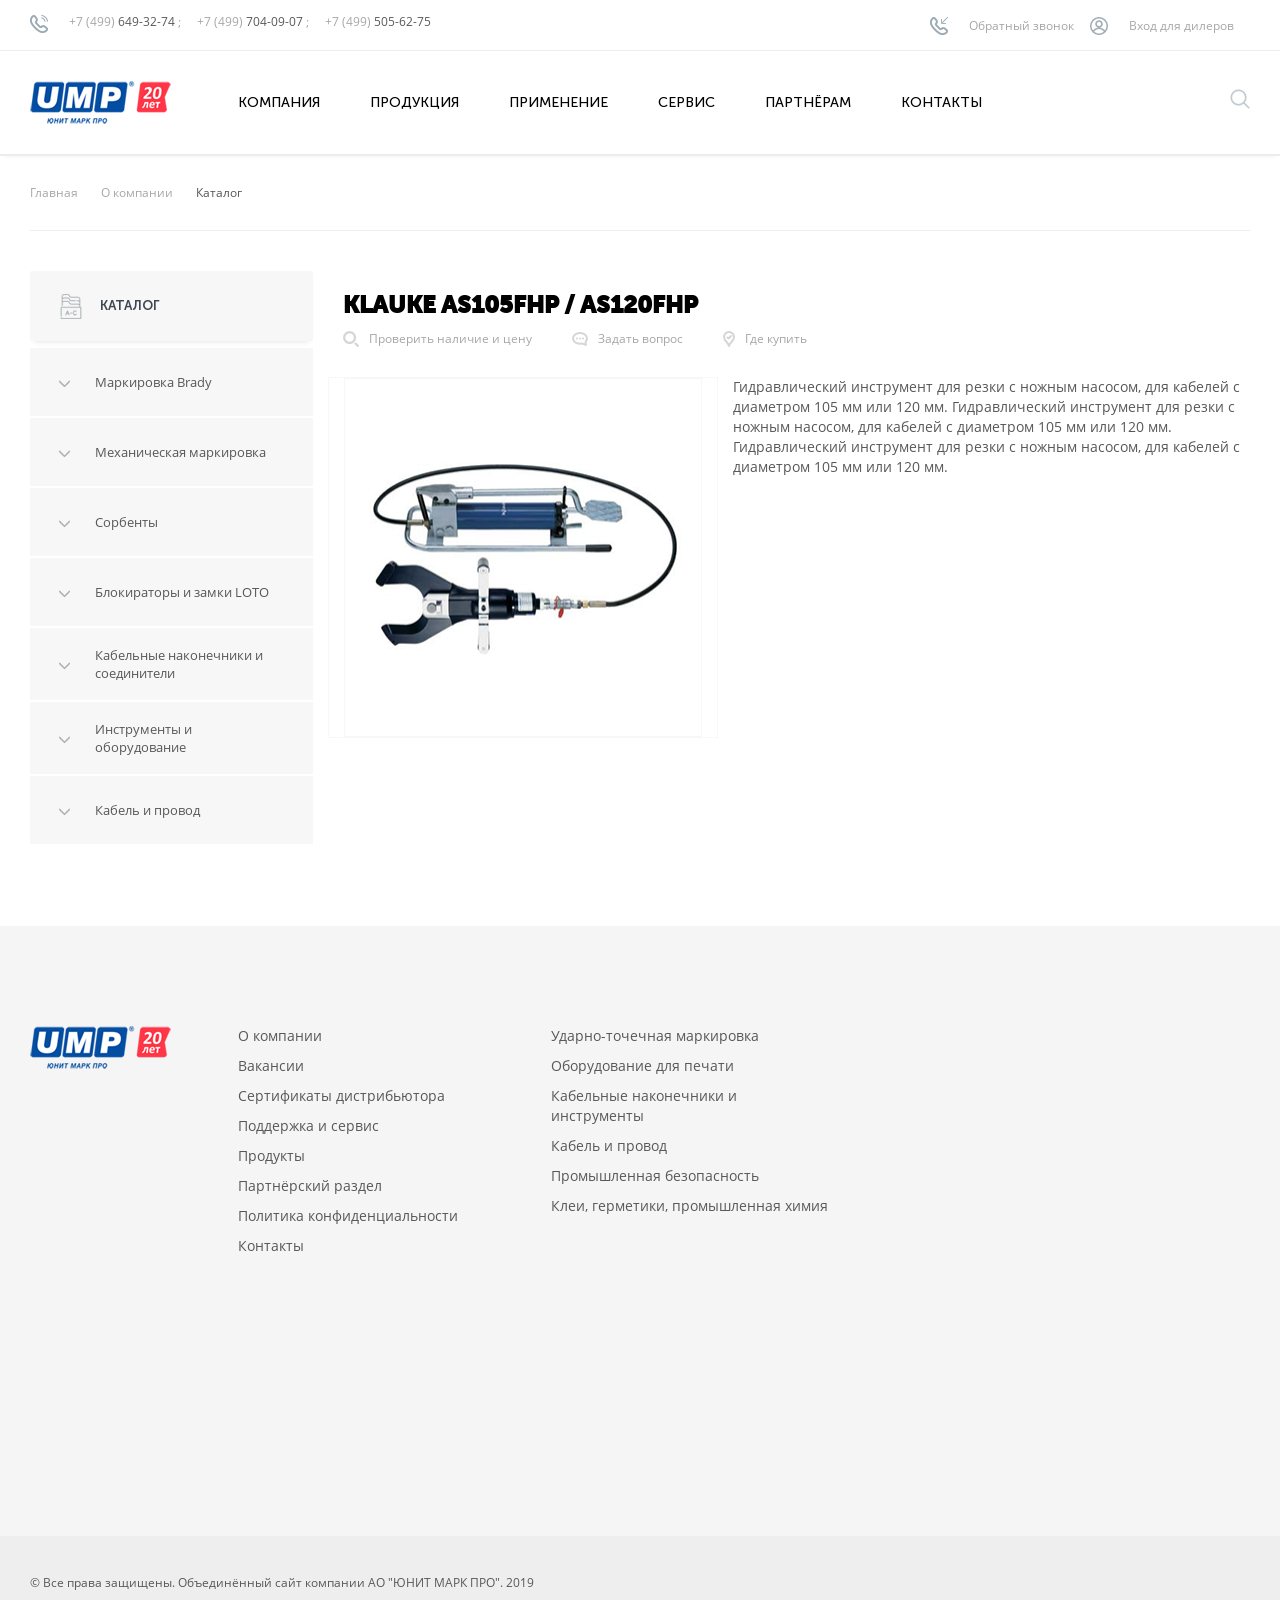
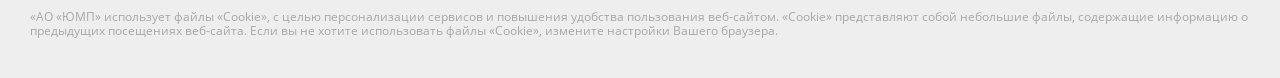
<file: app/index.html>
<!DOCTYPE html>
<html lang="ru">
<head>
	<meta charset="UTF-8">
	<meta name="viewport" content="width=device-width, initial-scale=1">
	<title>АО "ЮМП"</title>
	<link rel="stylesheet" href="css/owl.carousel.min.css">
	<link rel="stylesheet" href="css/owl.theme.default.min.css">
	<link rel="stylesheet" href="css/main.css">
	<script src="https://code.jquery.com/jquery-3.2.1.min.js"></script>
</head>
<body>
	<div class="pagewrapper">

		<header class="header">
			<div class="header__top">
				<div class="container">
					<div class="row">
						<div class="header__phones col-lg-6">
							<img src="img/phone.png" alt="Телефон" class="header__phone-icon">
							<div class="header__phone text text_xsmall text_grey">
								<span class="text_lightgrey">+7 (499) </span>
								649-32-74
								<span class="text_lightgrey">;</span>
							</div>
							<div class="header__phone text text_xsmall text_grey">
								<span class="text_lightgrey">+7 (499) </span>
								704-09-07
								<span class="text_lightgrey">;</span>
							</div>
							<div class="header__phone text text_xsmall text_grey">
								<span class="text_lightgrey">+7 (499) </span>
								505-62-75 
							</div>
						</div><!-- /.header__phones -->
						<div class="header__links col-lg-6">
							<a class="header__link">
								<img src="img/callback.png" alt="Обратный звонок" class="header__callback-icon">
								<span class="text text_xsmall text_lightgrey">Обратный звонок</span>
							</a>
							<a class="header__link">
								<img src="img/login.png" alt="Вход для дилеров" class="header__login-icon">
								<span class="text text_xsmall text_lightgrey">Вход для дилеров</span>
							</a>
						</div><!-- /.header__links -->
					</div><!-- /.row -->
				</div><!-- /.container -->
			</div><!-- /.header__top -->
			<div class="header__main">
				<div class="container">
					<div class="row">
						<div class="header_logo col-lg-2">
							<img src="img/logo.png" alt="АО «ЮМП»">
						</div>
						<nav class="topmenu col-lg-8">
							<ul class="topmenu__list">
								<li class="topmenu__item">
									<a href="" class="topmenu__link">Компания</a>
								</li>
								<li class="topmenu__item">
									<a href="#" class="topmenu__link products">Продукция</a>
								</li>
								<li class="topmenu__item">
									<a href="" class="topmenu__link">Применение</a>
								</li>
								<li class="topmenu__item">
									<a href="" class="topmenu__link">Сервис</a>
								</li>
								<li class="topmenu__item">
									<a href="" class="topmenu__link">Партнёрам</a>
								</li>
								<li class="topmenu__item">
									<a href="" class="topmenu__link">Контакты</a>
								</li>
							</ul>
						</nav>
						<div class="col-lg-2">
							<input href="#" class="header__searchbutton" type="text">
						</div>
					</div><!-- /.row -->
				</div><!-- /.container -->
			</div><!-- /.header__main -->
			<div class="search">
				<div class="container">
					<input class="search__input" type="text" placeholder="Введите фразу для поиска...">
				</div>
			</div>
			<div class="dropdown-topmenu">
				<div class="dropdown-topmenu__top">
					<div class="container">
						<ul class="dropdown-topmenu__list">
							<li class="dropdown-topmenu__item">
								<a href="#" class="text text_xsmall dropdown-topmenu__link" counter="first">Маркировка<br>BRADY</a>
							</li>
							<li class="dropdown-topmenu__item">
								<a href="#" class="text text_xsmall dropdown-topmenu__link" counter="second">Механическая<br>маркировка</a>
							</li>
							<li class="dropdown-topmenu__item">
								<a href="#" class="text text_xsmall dropdown-topmenu__link" counter="third">Сорбенты<br>пром. назначения</a>
							</li>
							<li class="dropdown-topmenu__item">
								<a href="#" class="text text_xsmall dropdown-topmenu__link" counter="fourth">Блокираторы<br>и замки ЛОТО</a>
							</li>
							<li class="dropdown-topmenu__item">
								<a href="#" class="text text_xsmall dropdown-topmenu__link">Каб. наконечники<br>и соединители</a>
							</li>
							<li class="dropdown-topmenu__item">
								<a href="#" class="text text_xsmall dropdown-topmenu__link">Инструменты<br>и оборудование</a>
							</li>
							<li class="dropdown-topmenu__item">
								<a href="#" class="text text_xsmall dropdown-topmenu__link">Кабель<br>и провод</a>
							</li>
							<li class="dropdown-topmenu__item">
								<a href="#" class="text text_xsmall dropdown-topmenu__link">Промышленная<br>химия</a>
							</li>
							<li class="dropdown-topmenu__item">
								<a href="#" class="text text_xsmall dropdown-topmenu__link">Визуализация</a>
							</li>
						</ul>
					</div>
				</div>
				<div class="dropdown-topmenu__center">
					<div class="container">
						<ul class="dropdown-topmenu__list dropdown-topmenu__list_centered" counter="first">
							<li class="dropdown-topmenu__item">
								<a href="#" class="text text_xsmall dropdown-topmenu__link">
									<img src="img/products/topmenu/01/01.svg" alt="" width="110">
									<img src="img/products/topmenu/01/01-1.svg" alt="" width="110">
									Портативные<br>принтеры
								</a>
							</li>
							<li class="dropdown-topmenu__item">
								<a href="#" class="text text_xsmall dropdown-topmenu__link">
									<img src="img/products/topmenu/01/02.svg" alt="" width="110">
									<img src="img/products/topmenu/01/02-2.svg" alt="" width="110">
									Принтеры<br>этикеток</a>
							</li>
							<li class="dropdown-topmenu__item">
								<a href="#" class="text text_xsmall dropdown-topmenu__link">
									<img src="img/products/topmenu/01/03.svg" alt="" width="110">
									<img src="img/products/topmenu/01/03-2.svg" alt="" width="110">
									Принтеры<br>для визуализации</a>
							</li>
							<li class="dropdown-topmenu__item">
								<a href="#" class="text text_xsmall dropdown-topmenu__link">
									<img src="img/products/topmenu/01/04.svg" alt="" width="110">
									<img src="img/products/topmenu/01/04-2.svg" alt="" width="110">
									Риббоны
								</a>
							</li>
							<li class="dropdown-topmenu__item">
								<a href="#" class="text text_xsmall dropdown-topmenu__link">				
									<img src="img/products/topmenu/01/05.svg" alt="" width="110">
									<img src="img/products/topmenu/01/05-2.svg" alt="" width="110">
									Софт
								</a>
							</li>
						</ul>

						<ul class="dropdown-topmenu__list dropdown-topmenu__list_centered" counter="second">
							<li class="dropdown-topmenu__item">
								<a href="#" class="text text_xsmall dropdown-topmenu__link">
									<img src="img/products/topmenu/02/01-1.svg" alt="" width="110">
									<img src="img/products/topmenu/02/01-2.svg" alt="" width="110">
									Лазерная.<br>Стационарное
								</a>
							</li>
							<li class="dropdown-topmenu__item">
								<a href="#" class="text text_xsmall dropdown-topmenu__link">
									<img src="img/products/topmenu/02/02-1.svg" alt="" width="110">
									<img src="img/products/topmenu/02/02-2.svg" alt="" width="110">
									Прочерчиванием.<br>Интегрируемое</a>
							</li>
							<li class="dropdown-topmenu__item">
								<a href="#" class="text text_xsmall dropdown-topmenu__link">
									<img src="img/products/topmenu/02/03-1.svg" alt="" width="110">
									<img src="img/products/topmenu/02/03-2.svg" alt="" width="110">
									Ударно-точечная.<br>Интегрируемое</a>
							</li>
							<li class="dropdown-topmenu__item">
								<a href="#" class="text text_xsmall dropdown-topmenu__link">
									<img src="img/products/topmenu/02/04-1.svg" alt="" width="110">
									<img src="img/products/topmenu/02/04-2.svg" alt="" width="110">
									Ударно-точечная.<br>Портативное 
								</a>
							</li>
							<li class="dropdown-topmenu__item">
								<a href="#" class="text text_xsmall dropdown-topmenu__link">				
									<img src="img/products/topmenu/02/05-1.svg" alt="" width="110">
									<img src="img/products/topmenu/02/05-2.svg" alt="" width="110">
									Ударно-точечная.<br>Стационарное
								</a>
							</li>
						</ul>

						<ul class="dropdown-topmenu__list dropdown-topmenu__list_centered" counter="third">
							<li class="dropdown-topmenu__item">
								<a href="#" class="text text_xsmall dropdown-topmenu__link">
									<img src="img/products/topmenu/03/Сорбенты. Re-Form - экосорбенты_01.svg" alt="" width="110">
									<img src="img/products/topmenu/03/Сорбенты. Re-Form - экосорбенты_02.svg" alt="" width="110">
									Лазерная.<br>Стационарное
								</a>
							</li>
							<li class="dropdown-topmenu__item">
								<a href="#" class="text text_xsmall dropdown-topmenu__link">
									<img src="img/products/topmenu/03/Сорбенты. Для водных поверхностей_01.svg" alt="" width="110">
									<img src="img/products/topmenu/03/Сорбенты. Для водных поверхностей_02.svg" alt="" width="110">
									Прочерчиванием.<br>Интегрируемое</a>
							</li>
							<li class="dropdown-topmenu__item">
								<a href="#" class="text text_xsmall dropdown-topmenu__link">
									<img src="img/products/topmenu/03/Сорбенты. Для сбора химикатов_01.svg" alt="" width="110">
									<img src="img/products/topmenu/03/Сорбенты. Для сбора химикатов_02.svg" alt="" width="110">
									Ударно-точечная.<br>Интегрируемое</a>
							</li>
							<li class="dropdown-topmenu__item">
								<a href="#" class="text text_xsmall dropdown-topmenu__link">
									<img src="img/products/topmenu/03/Сорбенты. Масловпитывающие_01.svg" alt="" width="110">
									<img src="img/products/topmenu/03/Сорбенты. Масловпитывающие_02.svg" alt="" width="110">
									Ударно-точечная.<br>Портативное 
								</a>
							</li>
							<li class="dropdown-topmenu__item">
								<a href="#" class="text text_xsmall dropdown-topmenu__link">				
									<img src="img/products/topmenu/03/Сорбенты. Маты и покрытия_01.svg" alt="" width="110">
									<img src="img/products/topmenu/03/Сорбенты. Маты и покрытия_02.svg" alt="" width="110">
									Ударно-точечная.<br>Стационарное
								</a>
							</li>
							<li class="dropdown-topmenu__item">
								<a href="#" class="text text_xsmall dropdown-topmenu__link">
									<img src="img/products/topmenu/03/Сорбенты. Средства локализации_01.svg" alt="" width="110">
									<img src="img/products/topmenu/03/Сорбенты. Средства локализации_02.svg" alt="" width="110">
									Ударно-точечная.<br>Портативное 
								</a>
							</li>
							<li class="dropdown-topmenu__item">
								<a href="#" class="text text_xsmall dropdown-topmenu__link">				
									<img src="img/products/topmenu/03/Сорбенты. Универсальные сорбенты_01.svg" alt="" width="110">
									<img src="img/products/topmenu/03/Сорбенты. Универсальные сорбенты_02.svg" alt="" width="110">
									Ударно-точечная.<br>Стационарное
								</a>
							</li>
						</ul>

						<ul class="dropdown-topmenu__list dropdown-topmenu__list_centered" counter="fourth">
							<li class="dropdown-topmenu__item">
								<a href="#" class="text text_xsmall dropdown-topmenu__link">
									<img src="img/products/topmenu/04/Блокираторы и замки ЛОТО. Бирки предупреждающие_01.svg" alt="" width="110">
									<img src="img/products/topmenu/04/Блокираторы и замки ЛОТО. Бирки предупреждающие_02.svg" alt="" width="110">
									Лазерная.<br>Стационарное
								</a>
							</li>
							<li class="dropdown-topmenu__item">
								<a href="#" class="text text_xsmall dropdown-topmenu__link">
									<img src="img/products/topmenu/04/Блокираторы и замки ЛОТО. Блокираторы_01.svg" alt="" width="110">
									<img src="img/products/topmenu/04/Блокираторы и замки ЛОТО. Блокираторы_02.svg" alt="" width="110">
									Прочерчиванием.<br>Интегрируемое</a>
							</li>
							<li class="dropdown-topmenu__item">
								<a href="#" class="text text_xsmall dropdown-topmenu__link">
									<img src="img/products/topmenu/04/Блокираторы и замки ЛОТО. Блокировочные замки_01.svg" alt="" width="110">
									<img src="img/products/topmenu/04/Блокираторы и замки ЛОТО. Блокировочные замки_02.svg" alt="" width="110">
									Ударно-точечная.<br>Интегрируемое</a>
							</li>
							<li class="dropdown-topmenu__item">
								<a href="#" class="text text_xsmall dropdown-topmenu__link">
									<img src="img/products/topmenu/04/Блокираторы и замки ЛОТО. Групповая блокировка_01.svg" alt="" width="110">
									<img src="img/products/topmenu/04/Блокираторы и замки ЛОТО. Групповая блокировка_02.svg" alt="" width="110">
									Ударно-точечная.<br>Портативное 
								</a>
							</li>
							<li class="dropdown-topmenu__item">
								<a href="#" class="text text_xsmall dropdown-topmenu__link">				
									<img src="img/products/topmenu/04/Блокираторы и замки ЛОТО. Доп оборудование_01.svg" alt="" width="110">
									<img src="img/products/topmenu/04/Блокираторы и замки ЛОТО. Доп оборудование_02.svg" alt="" width="110">
									Ударно-точечная.<br>Стационарное
								</a>
							</li>
							<li class="dropdown-topmenu__item">
								<a href="#" class="text text_xsmall dropdown-topmenu__link">
									<img src="img/products/topmenu/04/Блокираторы и замки ЛОТО. Наборы блокираторов_01.svg" alt="" width="110">
									<img src="img/products/topmenu/04/Блокираторы и замки ЛОТО. Наборы блокираторов_02.svg" alt="" width="110">
									Лазерная.<br>Стационарное
								</a>
							</li>
							<li class="dropdown-topmenu__item">
								<a href="#" class="text text_xsmall dropdown-topmenu__link">
									<img src="img/products/topmenu/04/Блокираторы и замки ЛОТО. ПО_01.svg" alt="" width="110">
									<img src="img/products/topmenu/04/Блокираторы и замки ЛОТО. ПО_02.svg" alt="" width="110">
									Прочерчиванием.<br>Интегрируемое</a>
							</li>
							<li class="dropdown-topmenu__item">
								<a href="#" class="text text_xsmall dropdown-topmenu__link">
									<img src="img/products/topmenu/04/Блокираторы и замки ЛОТО. Размещение и хранение_01.svg" alt="" width="110">
									<img src="img/products/topmenu/04/Блокираторы и замки ЛОТО. Размещение и хранение_02.svg" alt="" width="110">
									Ударно-точечная.<br>Интегрируемое</a>
							</li>
						</ul>
					</div>
				</div>
				<div class="dropdown-topmenu__bottom">
					<div class="container">
						<div class="text text_lightgrey">
							Электрогидравлические аккумуляторные инструменты для опрессовки и резки являются наиболее удобным решением для соответствующих применений. Чтобы приложить необходимое усилие, достаточно лишь коснуться кнопки. Инструменты предназначены для работы одной рукой. Отличительной особенностью всех инструментов является двухскоростной режим работы гидравлической системы с высокой скоростью движения поршня к проводу/кабелю и автоматическим замедлением его движения при выполнении операции. 
						</div>
					</div>
				</div>
			</div>
			
		</header>

		<main class="main">
			<div class="container">
				<div class="text text_xsmall" style="padding: 30px 0; border-bottom:1px solid #ebeff1; margin-bottom: 40px;">
					<span style="margin-right: 20px;" class="text_lightgrey">Главная</span>     <span style="margin-right: 20px;" class="text_lightgrey">О компании</span>     <span style="margin-right: 20px;">Каталог</span>
				</div>

				<div class="row">
					<div class="col-lg-3">
						<div class="leftmenu">
							<div class="leftmenu__first">
								Каталог
							</div>
							<ul class="leftmenu__list">
								<li class="leftmenu__item">
									<a href="#" class="leftmenu__link text text_small text_grey">Маркировка Brady</a>
								</li>
								<li class="leftmenu__item">
									<a href="#" class="leftmenu__link text text_small text_grey">Механическая маркировка</a>
								</li>
								<li class="leftmenu__item">
									<a href="#" class="leftmenu__link text text_small text_grey">Сорбенты</a>
								</li>
								<li class="leftmenu__item">
									<a href="#" class="leftmenu__link text text_small text_grey">Блокираторы и замки LOTO</a>
								</li>
								<li class="leftmenu__item">
									<a href="#" class="leftmenu__link text text_small text_grey">Кабельные наконечники и соединители</a>
								</li>
								<li class="leftmenu__item">
									<a href="#" class="leftmenu__link text text_small text_grey">Инструменты и оборудование</a>
									<ul class="leftmenu__sublist">
										<li class="leftmenu__subitem">
											<a href="#" class="leftmenu__sublink text text_xsmall text_grey">Механические инструменты</a>
										</li>
										<li class="leftmenu__subitem">
											<a href="#" class="leftmenu__sublink text text_xsmall text_grey">Ручные гидравлические инструменты</a>
										</li>
										<li class="leftmenu__subitem">
											<a href="#" class="leftmenu__sublink text text_xsmall text_grey">Ручные электрогидравлические аккумуляторные инструменты</a>
										</li>
										<li class="leftmenu__subitem">
											<a href="#" class="leftmenu__sublink text text_xsmall text_grey">Гидравлическое оборудование</a>
											<ul class="leftmenu__sublist">
												<li class="leftmenu__subitem">
													<a href="#" class="leftmenu__sublink text text_xsmall text_grey">Гидравлические пресс-головы</a>
												</li>
												<li class="leftmenu__subitem">
													<a href="#" class="leftmenu__sublink text text_xsmall text_grey">Гидравлические отсекающие головы</a>
												</li>
												<li class="leftmenu__subitem">
													<a href="#" class="leftmenu__sublink text text_xsmall text_grey">Гидравлические устройства для опрессовки, резки, гибки и выдавливания отверстий в металле</a>
												</li>
												<li class="leftmenu__subitem">
													<a href="#" class="leftmenu__sublink text text_xsmall text_grey">Гидравлические приводы для инструментов Klauke</a>
												</li>
											</ul>
										</li>
									</ul>
								</li>
								<li class="leftmenu__item">
									<a href="#" class="leftmenu__link text text_small text_grey">Кабель и провод</a>
								</li>
							</ul>
						</div>
					</div>
					<div class="col-lg-9 product">
						<h1 class="title title_large">Klauke AS105FHP / AS120FHP</h1>
						<div class="product__helplinks">
							<a href="#" class="text text_xsmall text_lightgrey product__helplink">
								<img src="img/product-search-icon.png" alt="">
								Проверить наличие и цену
							</a>
							<a href="#" class="text text_xsmall text_lightgrey product__helplink">
								<img src="img/product-question-icon.png" alt="">
								Задать вопрос
							</a>
							<a href="#" class="text text_xsmall text_lightgrey product__helplink">
								<img src="img/product-wherebuy-icon.png" alt="">
								Где купить
							</a>
						</div>

						<div class="row">
							<div class="col-lg-5 product__image">
								<img src="img/product-1.png" alt="">
							</div>
							<div class="col-lg-7 product__description">
								<div class="text">
										Гидравлический инструмент для резки с ножным насосом, для кабелей с диаметром 105 мм или 120 мм. Гидравлический инструмент для резки с ножным насосом, для кабелей с диаметром 105 мм или 120 мм. Гидравлический инструмент для резки с ножным насосом, для кабелей с диаметром 105 мм или 120 мм.
								</div>
							</div>
						</div>
					</div>
				</div>
			</div>
		</main>

		<footer class="footer">
			<div class="footer__top">
				<div class="container">
					<div class="row">
						<div class="col-lg-2">
							<img src="img/logo.png" alt="АО «ЮМП»">
						</div>
						<div class="col-lg-3">
							<ul class="footer__list">
								<li class="footer__item">
									<a href="#" class="text">О компании</a>
								</li>
								<li class="footer__item">
									<a href="#" class="text">Вакансии</a>
								</li>
								<li class="footer__item">
									<a href="#" class="text">Сертификаты дистрибьютора</a>
								</li>
								<li class="footer__item">
									<a href="#" class="text">Поддержка и сервис</a>
								</li>
								<li class="footer__item">
									<a href="#" class="text">Продукты</a>
								</li>
								<li class="footer__item">
									<a href="#" class="text">Партнёрский раздел</a>
								</li>
								<li class="footer__item">
									<a href="#" class="text">Политика конфиденциальности</a>
								</li>
								<li class="footer__item">
									<a href="#" class="text">Контакты</a>
								</li>								
							</ul>
						</div>
						<div class="col-lg-3">
							<ul class="footer__list">
								<li class="footer__item">
									<a href="#" class="text">Ударно-точечная маркировка</a>
								</li>
								<li class="footer__item">
									<a href="#" class="text">Оборудование для печати</a>
								</li>
								<li class="footer__item">
									<a href="#" class="text">Кабельные наконечники и инструменты</a>
								</li>
								<li class="footer__item">
									<a href="#" class="text">Кабель и провод</a>
								</li>
								<li class="footer__item">
									<a href="#" class="text">Промышленная безопасность</a>
								</li>
								<li class="footer__item">
									<a href="#" class="text">Клеи, герметики, промышленная химия</a>
								</li>
							</ul>
						</div>
					</div>
				</div>
			</div>
			<div class="footer__bottom">
				<div class="container">
					<div class="text text_xsmall footer__copyright">
						© Все права защищены. Объединённый сайт компании АО "ЮНИТ МАРК ПРО". 2019
					</div>
					<div class="text text_xsmall text_lightgrey">
						«АО «ЮМП» использует файлы «Сookie», с целью персонализации сервисов и повышения удобства пользования веб-сайтом. «Cookie» представляют собой небольшие файлы, содержащие информацию о предыдущих посещениях веб-сайта. Если вы не хотите использовать файлы «Сookie», измените настройки Вашего браузера.
					</div>
				</div>
			</div>
		</footer>

	</div><!-- /.pagewrapper -->
	
	<script src="js/owl.carousel.min.js"></script>
	<script src="js/custom.js"></script>
</body>
</html>
</file>
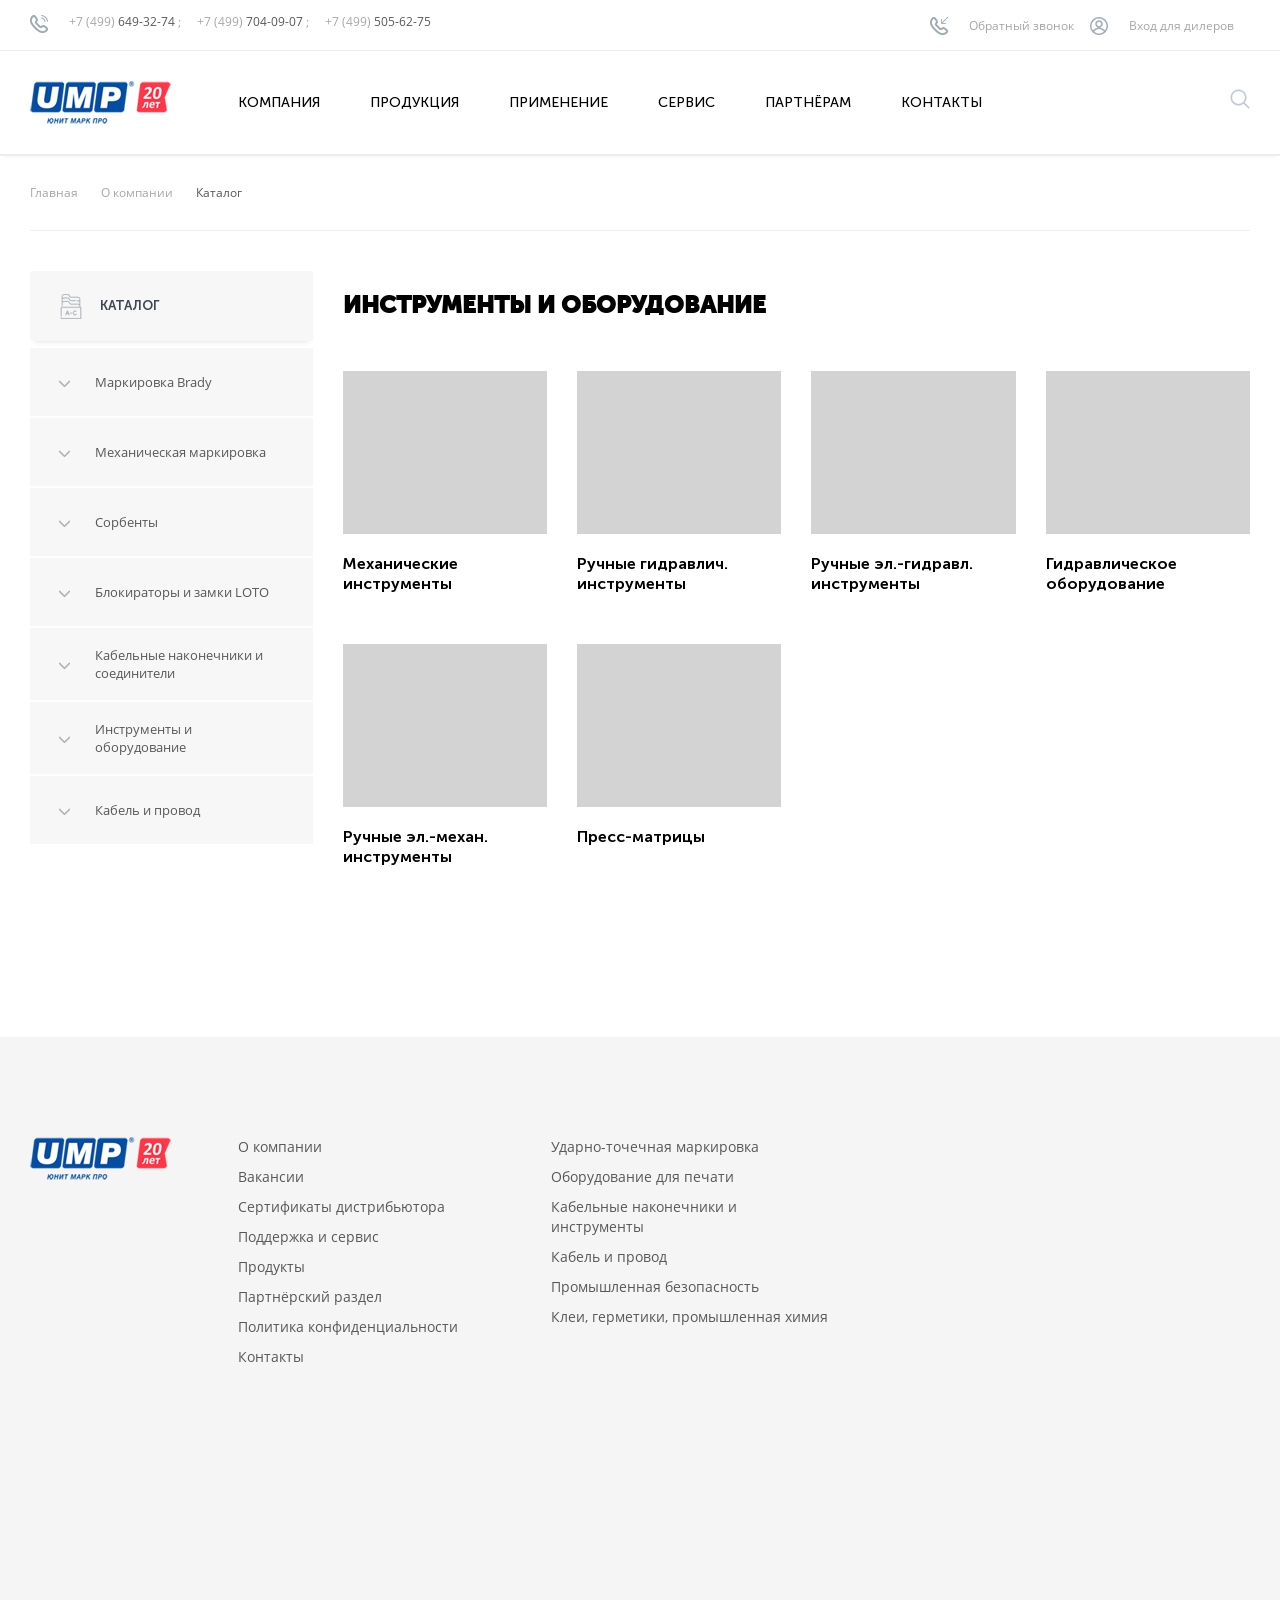
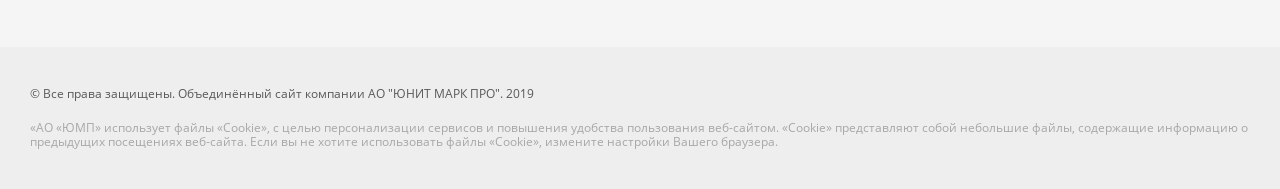
<file: app/catalog.html>
<!DOCTYPE html>
<html lang="ru">
<head>
	<meta charset="UTF-8">
	<meta name="viewport" content="width=device-width, initial-scale=1">
	<title>АО "ЮМП"</title>
	<link rel="stylesheet" href="css/owl.carousel.min.css">
	<link rel="stylesheet" href="css/owl.theme.default.min.css">
	<link rel="stylesheet" href="css/main.css">
	<script src="https://code.jquery.com/jquery-3.2.1.min.js"></script>
</head>
<body>
	<div class="pagewrapper">

		<header class="header">
			<div class="header__top">
				<div class="container">
					<div class="row">
						<div class="header__phones col-lg-6">
							<img src="img/phone.png" alt="Телефон" class="header__phone-icon">
							<div class="header__phone text text_xsmall text_grey">
								<span class="text_lightgrey">+7 (499) </span>
								649-32-74
								<span class="text_lightgrey">;</span>
							</div>
							<div class="header__phone text text_xsmall text_grey">
								<span class="text_lightgrey">+7 (499) </span>
								704-09-07
								<span class="text_lightgrey">;</span>
							</div>
							<div class="header__phone text text_xsmall text_grey">
								<span class="text_lightgrey">+7 (499) </span>
								505-62-75 
							</div>
						</div><!-- /.header__phones -->
						<div class="header__links col-lg-6">
							<a class="header__link">
								<img src="img/callback.png" alt="Обратный звонок" class="header__callback-icon">
								<span class="text text_xsmall text_lightgrey">Обратный звонок</span>
							</a>
							<a class="header__link">
								<img src="img/login.png" alt="Вход для дилеров" class="header__login-icon">
								<span class="text text_xsmall text_lightgrey">Вход для дилеров</span>
							</a>
						</div><!-- /.header__links -->
					</div><!-- /.row -->
				</div><!-- /.container -->
			</div><!-- /.header__top -->
			<div class="header__main">
				<div class="container">
					<div class="row">
						<div class="header_logo col-lg-2">
							<img src="img/logo.png" alt="АО «ЮМП»">
						</div>
						<nav class="topmenu col-lg-8">
							<ul class="topmenu__list">
								<li class="topmenu__item">
									<a href="" class="topmenu__link">Компания</a>
								</li>
								<li class="topmenu__item">
									<a href="#" class="topmenu__link products">Продукция</a>
								</li>
								<li class="topmenu__item">
									<a href="" class="topmenu__link">Применение</a>
								</li>
								<li class="topmenu__item">
									<a href="" class="topmenu__link">Сервис</a>
								</li>
								<li class="topmenu__item">
									<a href="" class="topmenu__link">Партнёрам</a>
								</li>
								<li class="topmenu__item">
									<a href="" class="topmenu__link">Контакты</a>
								</li>
							</ul>
						</nav>
						<div class="col-lg-2">
							<input href="#" class="header__searchbutton" type="text">
						</div>
					</div><!-- /.row -->
				</div><!-- /.container -->
			</div><!-- /.header__main -->
			<div class="search">
				<div class="container">
					<input class="search__input" type="text" placeholder="Введите фразу для поиска...">
				</div>
			</div>
			<div class="dropdown-topmenu">
				<div class="dropdown-topmenu__top">
					<div class="container">
						<ul class="dropdown-topmenu__list">
							<li class="dropdown-topmenu__item">
								<a href="#" class="text text_xsmall dropdown-topmenu__link" counter="first">Маркировка<br>BRADY</a>
							</li>
							<li class="dropdown-topmenu__item">
								<a href="#" class="text text_xsmall dropdown-topmenu__link" counter="second">Механическая<br>маркировка</a>
							</li>
							<li class="dropdown-topmenu__item">
								<a href="#" class="text text_xsmall dropdown-topmenu__link" counter="third">Сорбенты<br>пром. назначения</a>
							</li>
							<li class="dropdown-topmenu__item">
								<a href="#" class="text text_xsmall dropdown-topmenu__link" counter="fourth">Блокираторы<br>и замки ЛОТО</a>
							</li>
							<li class="dropdown-topmenu__item">
								<a href="#" class="text text_xsmall dropdown-topmenu__link">Каб. наконечники<br>и соединители</a>
							</li>
							<li class="dropdown-topmenu__item">
								<a href="#" class="text text_xsmall dropdown-topmenu__link">Инструменты<br>и оборудование</a>
							</li>
							<li class="dropdown-topmenu__item">
								<a href="#" class="text text_xsmall dropdown-topmenu__link">Кабель<br>и провод</a>
							</li>
							<li class="dropdown-topmenu__item">
								<a href="#" class="text text_xsmall dropdown-topmenu__link">Промышленная<br>химия</a>
							</li>
							<li class="dropdown-topmenu__item">
								<a href="#" class="text text_xsmall dropdown-topmenu__link">Визуализация</a>
							</li>
						</ul>
					</div>
				</div>
				<div class="dropdown-topmenu__center">
					<div class="container">
						<ul class="dropdown-topmenu__list dropdown-topmenu__list_centered" counter="first">
							<li class="dropdown-topmenu__item">
								<a href="#" class="text text_xsmall dropdown-topmenu__link">
									<img src="img/products/topmenu/01/01.svg" alt="" width="110">
									<img src="img/products/topmenu/01/01-1.svg" alt="" width="110">
									Портативные<br>принтеры
								</a>
							</li>
							<li class="dropdown-topmenu__item">
								<a href="#" class="text text_xsmall dropdown-topmenu__link">
									<img src="img/products/topmenu/01/02.svg" alt="" width="110">
									<img src="img/products/topmenu/01/02-2.svg" alt="" width="110">
									Принтеры<br>этикеток</a>
							</li>
							<li class="dropdown-topmenu__item">
								<a href="#" class="text text_xsmall dropdown-topmenu__link">
									<img src="img/products/topmenu/01/03.svg" alt="" width="110">
									<img src="img/products/topmenu/01/03-2.svg" alt="" width="110">
									Принтеры<br>для визуализации</a>
							</li>
							<li class="dropdown-topmenu__item">
								<a href="#" class="text text_xsmall dropdown-topmenu__link">
									<img src="img/products/topmenu/01/04.svg" alt="" width="110">
									<img src="img/products/topmenu/01/04-2.svg" alt="" width="110">
									Риббоны
								</a>
							</li>
							<li class="dropdown-topmenu__item">
								<a href="#" class="text text_xsmall dropdown-topmenu__link">				
									<img src="img/products/topmenu/01/05.svg" alt="" width="110">
									<img src="img/products/topmenu/01/05-2.svg" alt="" width="110">
									Софт
								</a>
							</li>
						</ul>

						<ul class="dropdown-topmenu__list dropdown-topmenu__list_centered" counter="second">
							<li class="dropdown-topmenu__item">
								<a href="#" class="text text_xsmall dropdown-topmenu__link">
									<img src="img/products/topmenu/02/01-1.svg" alt="" width="110">
									<img src="img/products/topmenu/02/01-2.svg" alt="" width="110">
									Лазерная.<br>Стационарное
								</a>
							</li>
							<li class="dropdown-topmenu__item">
								<a href="#" class="text text_xsmall dropdown-topmenu__link">
									<img src="img/products/topmenu/02/02-1.svg" alt="" width="110">
									<img src="img/products/topmenu/02/02-2.svg" alt="" width="110">
									Прочерчиванием.<br>Интегрируемое</a>
							</li>
							<li class="dropdown-topmenu__item">
								<a href="#" class="text text_xsmall dropdown-topmenu__link">
									<img src="img/products/topmenu/02/03-1.svg" alt="" width="110">
									<img src="img/products/topmenu/02/03-2.svg" alt="" width="110">
									Ударно-точечная.<br>Интегрируемое</a>
							</li>
							<li class="dropdown-topmenu__item">
								<a href="#" class="text text_xsmall dropdown-topmenu__link">
									<img src="img/products/topmenu/02/04-1.svg" alt="" width="110">
									<img src="img/products/topmenu/02/04-2.svg" alt="" width="110">
									Ударно-точечная.<br>Портативное 
								</a>
							</li>
							<li class="dropdown-topmenu__item">
								<a href="#" class="text text_xsmall dropdown-topmenu__link">				
									<img src="img/products/topmenu/02/05-1.svg" alt="" width="110">
									<img src="img/products/topmenu/02/05-2.svg" alt="" width="110">
									Ударно-точечная.<br>Стационарное
								</a>
							</li>
						</ul>

						<ul class="dropdown-topmenu__list dropdown-topmenu__list_centered" counter="third">
							<li class="dropdown-topmenu__item">
								<a href="#" class="text text_xsmall dropdown-topmenu__link">
									<img src="img/products/topmenu/03/Сорбенты. Re-Form - экосорбенты_01.svg" alt="" width="110">
									<img src="img/products/topmenu/03/Сорбенты. Re-Form - экосорбенты_02.svg" alt="" width="110">
									Лазерная.<br>Стационарное
								</a>
							</li>
							<li class="dropdown-topmenu__item">
								<a href="#" class="text text_xsmall dropdown-topmenu__link">
									<img src="img/products/topmenu/03/Сорбенты. Для водных поверхностей_01.svg" alt="" width="110">
									<img src="img/products/topmenu/03/Сорбенты. Для водных поверхностей_02.svg" alt="" width="110">
									Прочерчиванием.<br>Интегрируемое</a>
							</li>
							<li class="dropdown-topmenu__item">
								<a href="#" class="text text_xsmall dropdown-topmenu__link">
									<img src="img/products/topmenu/03/Сорбенты. Для сбора химикатов_01.svg" alt="" width="110">
									<img src="img/products/topmenu/03/Сорбенты. Для сбора химикатов_02.svg" alt="" width="110">
									Ударно-точечная.<br>Интегрируемое</a>
							</li>
							<li class="dropdown-topmenu__item">
								<a href="#" class="text text_xsmall dropdown-topmenu__link">
									<img src="img/products/topmenu/03/Сорбенты. Масловпитывающие_01.svg" alt="" width="110">
									<img src="img/products/topmenu/03/Сорбенты. Масловпитывающие_02.svg" alt="" width="110">
									Ударно-точечная.<br>Портативное 
								</a>
							</li>
							<li class="dropdown-topmenu__item">
								<a href="#" class="text text_xsmall dropdown-topmenu__link">				
									<img src="img/products/topmenu/03/Сорбенты. Маты и покрытия_01.svg" alt="" width="110">
									<img src="img/products/topmenu/03/Сорбенты. Маты и покрытия_02.svg" alt="" width="110">
									Ударно-точечная.<br>Стационарное
								</a>
							</li>
							<li class="dropdown-topmenu__item">
								<a href="#" class="text text_xsmall dropdown-topmenu__link">
									<img src="img/products/topmenu/03/Сорбенты. Средства локализации_01.svg" alt="" width="110">
									<img src="img/products/topmenu/03/Сорбенты. Средства локализации_02.svg" alt="" width="110">
									Ударно-точечная.<br>Портативное 
								</a>
							</li>
							<li class="dropdown-topmenu__item">
								<a href="#" class="text text_xsmall dropdown-topmenu__link">				
									<img src="img/products/topmenu/03/Сорбенты. Универсальные сорбенты_01.svg" alt="" width="110">
									<img src="img/products/topmenu/03/Сорбенты. Универсальные сорбенты_02.svg" alt="" width="110">
									Ударно-точечная.<br>Стационарное
								</a>
							</li>
						</ul>

						<ul class="dropdown-topmenu__list dropdown-topmenu__list_centered" counter="fourth">
							<li class="dropdown-topmenu__item">
								<a href="#" class="text text_xsmall dropdown-topmenu__link">
									<img src="img/products/topmenu/04/Блокираторы и замки ЛОТО. Бирки предупреждающие_01.svg" alt="" width="110">
									<img src="img/products/topmenu/04/Блокираторы и замки ЛОТО. Бирки предупреждающие_02.svg" alt="" width="110">
									Лазерная.<br>Стационарное
								</a>
							</li>
							<li class="dropdown-topmenu__item">
								<a href="#" class="text text_xsmall dropdown-topmenu__link">
									<img src="img/products/topmenu/04/Блокираторы и замки ЛОТО. Блокираторы_01.svg" alt="" width="110">
									<img src="img/products/topmenu/04/Блокираторы и замки ЛОТО. Блокираторы_02.svg" alt="" width="110">
									Прочерчиванием.<br>Интегрируемое</a>
							</li>
							<li class="dropdown-topmenu__item">
								<a href="#" class="text text_xsmall dropdown-topmenu__link">
									<img src="img/products/topmenu/04/Блокираторы и замки ЛОТО. Блокировочные замки_01.svg" alt="" width="110">
									<img src="img/products/topmenu/04/Блокираторы и замки ЛОТО. Блокировочные замки_02.svg" alt="" width="110">
									Ударно-точечная.<br>Интегрируемое</a>
							</li>
							<li class="dropdown-topmenu__item">
								<a href="#" class="text text_xsmall dropdown-topmenu__link">
									<img src="img/products/topmenu/04/Блокираторы и замки ЛОТО. Групповая блокировка_01.svg" alt="" width="110">
									<img src="img/products/topmenu/04/Блокираторы и замки ЛОТО. Групповая блокировка_02.svg" alt="" width="110">
									Ударно-точечная.<br>Портативное 
								</a>
							</li>
							<li class="dropdown-topmenu__item">
								<a href="#" class="text text_xsmall dropdown-topmenu__link">				
									<img src="img/products/topmenu/04/Блокираторы и замки ЛОТО. Доп оборудование_01.svg" alt="" width="110">
									<img src="img/products/topmenu/04/Блокираторы и замки ЛОТО. Доп оборудование_02.svg" alt="" width="110">
									Ударно-точечная.<br>Стационарное
								</a>
							</li>
							<li class="dropdown-topmenu__item">
								<a href="#" class="text text_xsmall dropdown-topmenu__link">
									<img src="img/products/topmenu/04/Блокираторы и замки ЛОТО. Наборы блокираторов_01.svg" alt="" width="110">
									<img src="img/products/topmenu/04/Блокираторы и замки ЛОТО. Наборы блокираторов_02.svg" alt="" width="110">
									Лазерная.<br>Стационарное
								</a>
							</li>
							<li class="dropdown-topmenu__item">
								<a href="#" class="text text_xsmall dropdown-topmenu__link">
									<img src="img/products/topmenu/04/Блокираторы и замки ЛОТО. ПО_01.svg" alt="" width="110">
									<img src="img/products/topmenu/04/Блокираторы и замки ЛОТО. ПО_02.svg" alt="" width="110">
									Прочерчиванием.<br>Интегрируемое</a>
							</li>
							<li class="dropdown-topmenu__item">
								<a href="#" class="text text_xsmall dropdown-topmenu__link">
									<img src="img/products/topmenu/04/Блокираторы и замки ЛОТО. Размещение и хранение_01.svg" alt="" width="110">
									<img src="img/products/topmenu/04/Блокираторы и замки ЛОТО. Размещение и хранение_02.svg" alt="" width="110">
									Ударно-точечная.<br>Интегрируемое</a>
							</li>
						</ul>
					</div>
				</div>
				<div class="dropdown-topmenu__bottom">
					<div class="container">
						<div class="text text_lightgrey">
							Электрогидравлические аккумуляторные инструменты для опрессовки и резки являются наиболее удобным решением для соответствующих применений. Чтобы приложить необходимое усилие, достаточно лишь коснуться кнопки. Инструменты предназначены для работы одной рукой. Отличительной особенностью всех инструментов является двухскоростной режим работы гидравлической системы с высокой скоростью движения поршня к проводу/кабелю и автоматическим замедлением его движения при выполнении операции. 
						</div>
					</div>
				</div>
			</div>
			
		</header>

		<main class="main">
			<div class="container">
				<div class="text text_xsmall" style="padding: 30px 0; border-bottom:1px solid #ebeff1; margin-bottom: 40px;">
					<span style="margin-right: 20px;" class="text_lightgrey">Главная</span>     <span style="margin-right: 20px;" class="text_lightgrey">О компании</span>     <span style="margin-right: 20px;">Каталог</span>
				</div>

				<div class="row">
					<div class="col-lg-3">
						<div class="leftmenu">
							<div class="leftmenu__first">
								Каталог
							</div>
							<ul class="leftmenu__list">
								<li class="leftmenu__item">
									<a href="#" class="leftmenu__link text text_small text_grey">Маркировка Brady</a>
								</li>
								<li class="leftmenu__item">
									<a href="#" class="leftmenu__link text text_small text_grey">Механическая маркировка</a>
								</li>
								<li class="leftmenu__item">
									<a href="#" class="leftmenu__link text text_small text_grey">Сорбенты</a>
								</li>
								<li class="leftmenu__item">
									<a href="#" class="leftmenu__link text text_small text_grey">Блокираторы и замки LOTO</a>
								</li>
								<li class="leftmenu__item">
									<a href="#" class="leftmenu__link text text_small text_grey">Кабельные наконечники и соединители</a>
								</li>
								<li class="leftmenu__item">
									<a href="#" class="leftmenu__link text text_small text_grey">Инструменты и оборудование</a>
									<ul class="leftmenu__sublist">
										<li class="leftmenu__subitem">
											<a href="#" class="leftmenu__sublink text text_xsmall text_grey">Механические инструменты</a>
										</li>
										<li class="leftmenu__subitem">
											<a href="#" class="leftmenu__sublink text text_xsmall text_grey">Ручные гидравлические инструменты</a>
										</li>
										<li class="leftmenu__subitem">
											<a href="#" class="leftmenu__sublink text text_xsmall text_grey">Ручные электрогидравлические аккумуляторные инструменты</a>
										</li>
										<li class="leftmenu__subitem">
											<a href="#" class="leftmenu__sublink text text_xsmall text_grey">Гидравлическое оборудование</a>
											<ul class="leftmenu__sublist">
												<li class="leftmenu__subitem">
													<a href="#" class="leftmenu__sublink text text_xsmall text_grey">Гидравлические пресс-головы</a>
												</li>
												<li class="leftmenu__subitem">
													<a href="#" class="leftmenu__sublink text text_xsmall text_grey">Гидравлические отсекающие головы</a>
												</li>
												<li class="leftmenu__subitem">
													<a href="#" class="leftmenu__sublink text text_xsmall text_grey">Гидравлические устройства для опрессовки, резки, гибки и выдавливания отверстий в металле</a>
												</li>
												<li class="leftmenu__subitem">
													<a href="#" class="leftmenu__sublink text text_xsmall text_grey">Гидравлические приводы для инструментов Klauke</a>
												</li>
											</ul>
										</li>
									</ul>
								</li>
								<li class="leftmenu__item">
									<a href="#" class="leftmenu__link text text_small text_grey">Кабель и провод</a>
								</li>
							</ul>
						</div>
					</div>
					<div class="col-lg-9 catalog">
						<h1 class="title title_large">Инструменты и оборудование</h1>
						<div class="catalog__categories row">
							<div class="col-lg-3 catalog__item">
								<a href="#" class="catalog__link">
									<div class="catalog__image-container">

									</div>
									<h3 class="title title_medium">Механические инструменты</h3>
								</a>
							</div>
							<div class="col-lg-3 catalog__item">
								<a href="#" class="catalog__link">
									<div class="catalog__image-container">
										
									</div>
									<h3 class="title title_medium">Ручные гидравлич. инструменты</h3>
								</a>
							</div>
							<div class="col-lg-3 catalog__item">
								<a href="#" class="catalog__link">
									<div class="catalog__image-container">
										
									</div>
									<h3 class="title title_medium">Ручные эл.-гидравл. инструменты</h3>
								</a>
							</div>
							<div class="col-lg-3 catalog__item">
								<a href="#" class="catalog__link">
									<div class="catalog__image-container">
										
									</div>
									<h3 class="title title_medium">Гидравлическое оборудование</h3>
								</a>
							</div>
							<div class="col-lg-3 catalog__item">
								<a href="#" class="catalog__link">
									<div class="catalog__image-container">
										
									</div>
									<h3 class="title title_medium">Ручные эл.-механ. инструменты</h3>
								</a>
							</div>
							<div class="col-lg-3 catalog__item">
								<a href="#" class="catalog__link">
									<div class="catalog__image-container">
										
									</div>
									<h3 class="title title_medium">Пресс-матрицы</h3>
								</a>
							</div>
						</div>
					</div>
				</div>
			</div>
		</main>

		<footer class="footer">
			<div class="footer__top">
				<div class="container">
					<div class="row">
						<div class="col-lg-2">
							<img src="img/logo.png" alt="АО «ЮМП»">
						</div>
						<div class="col-lg-3">
							<ul class="footer__list">
								<li class="footer__item">
									<a href="#" class="text">О компании</a>
								</li>
								<li class="footer__item">
									<a href="#" class="text">Вакансии</a>
								</li>
								<li class="footer__item">
									<a href="#" class="text">Сертификаты дистрибьютора</a>
								</li>
								<li class="footer__item">
									<a href="#" class="text">Поддержка и сервис</a>
								</li>
								<li class="footer__item">
									<a href="#" class="text">Продукты</a>
								</li>
								<li class="footer__item">
									<a href="#" class="text">Партнёрский раздел</a>
								</li>
								<li class="footer__item">
									<a href="#" class="text">Политика конфиденциальности</a>
								</li>
								<li class="footer__item">
									<a href="#" class="text">Контакты</a>
								</li>								
							</ul>
						</div>
						<div class="col-lg-3">
							<ul class="footer__list">
								<li class="footer__item">
									<a href="#" class="text">Ударно-точечная маркировка</a>
								</li>
								<li class="footer__item">
									<a href="#" class="text">Оборудование для печати</a>
								</li>
								<li class="footer__item">
									<a href="#" class="text">Кабельные наконечники и инструменты</a>
								</li>
								<li class="footer__item">
									<a href="#" class="text">Кабель и провод</a>
								</li>
								<li class="footer__item">
									<a href="#" class="text">Промышленная безопасность</a>
								</li>
								<li class="footer__item">
									<a href="#" class="text">Клеи, герметики, промышленная химия</a>
								</li>
							</ul>
						</div>
					</div>
				</div>
			</div>
			<div class="footer__bottom">
				<div class="container">
					<div class="text text_xsmall footer__copyright">
						© Все права защищены. Объединённый сайт компании АО "ЮНИТ МАРК ПРО". 2019
					</div>
					<div class="text text_xsmall text_lightgrey">
						«АО «ЮМП» использует файлы «Сookie», с целью персонализации сервисов и повышения удобства пользования веб-сайтом. «Cookie» представляют собой небольшие файлы, содержащие информацию о предыдущих посещениях веб-сайта. Если вы не хотите использовать файлы «Сookie», измените настройки Вашего браузера.
					</div>
				</div>
			</div>
		</footer>

	</div><!-- /.pagewrapper -->
	
	<script src="js/owl.carousel.min.js"></script>
	<script src="js/custom.js"></script>
</body>
</html>
</file>
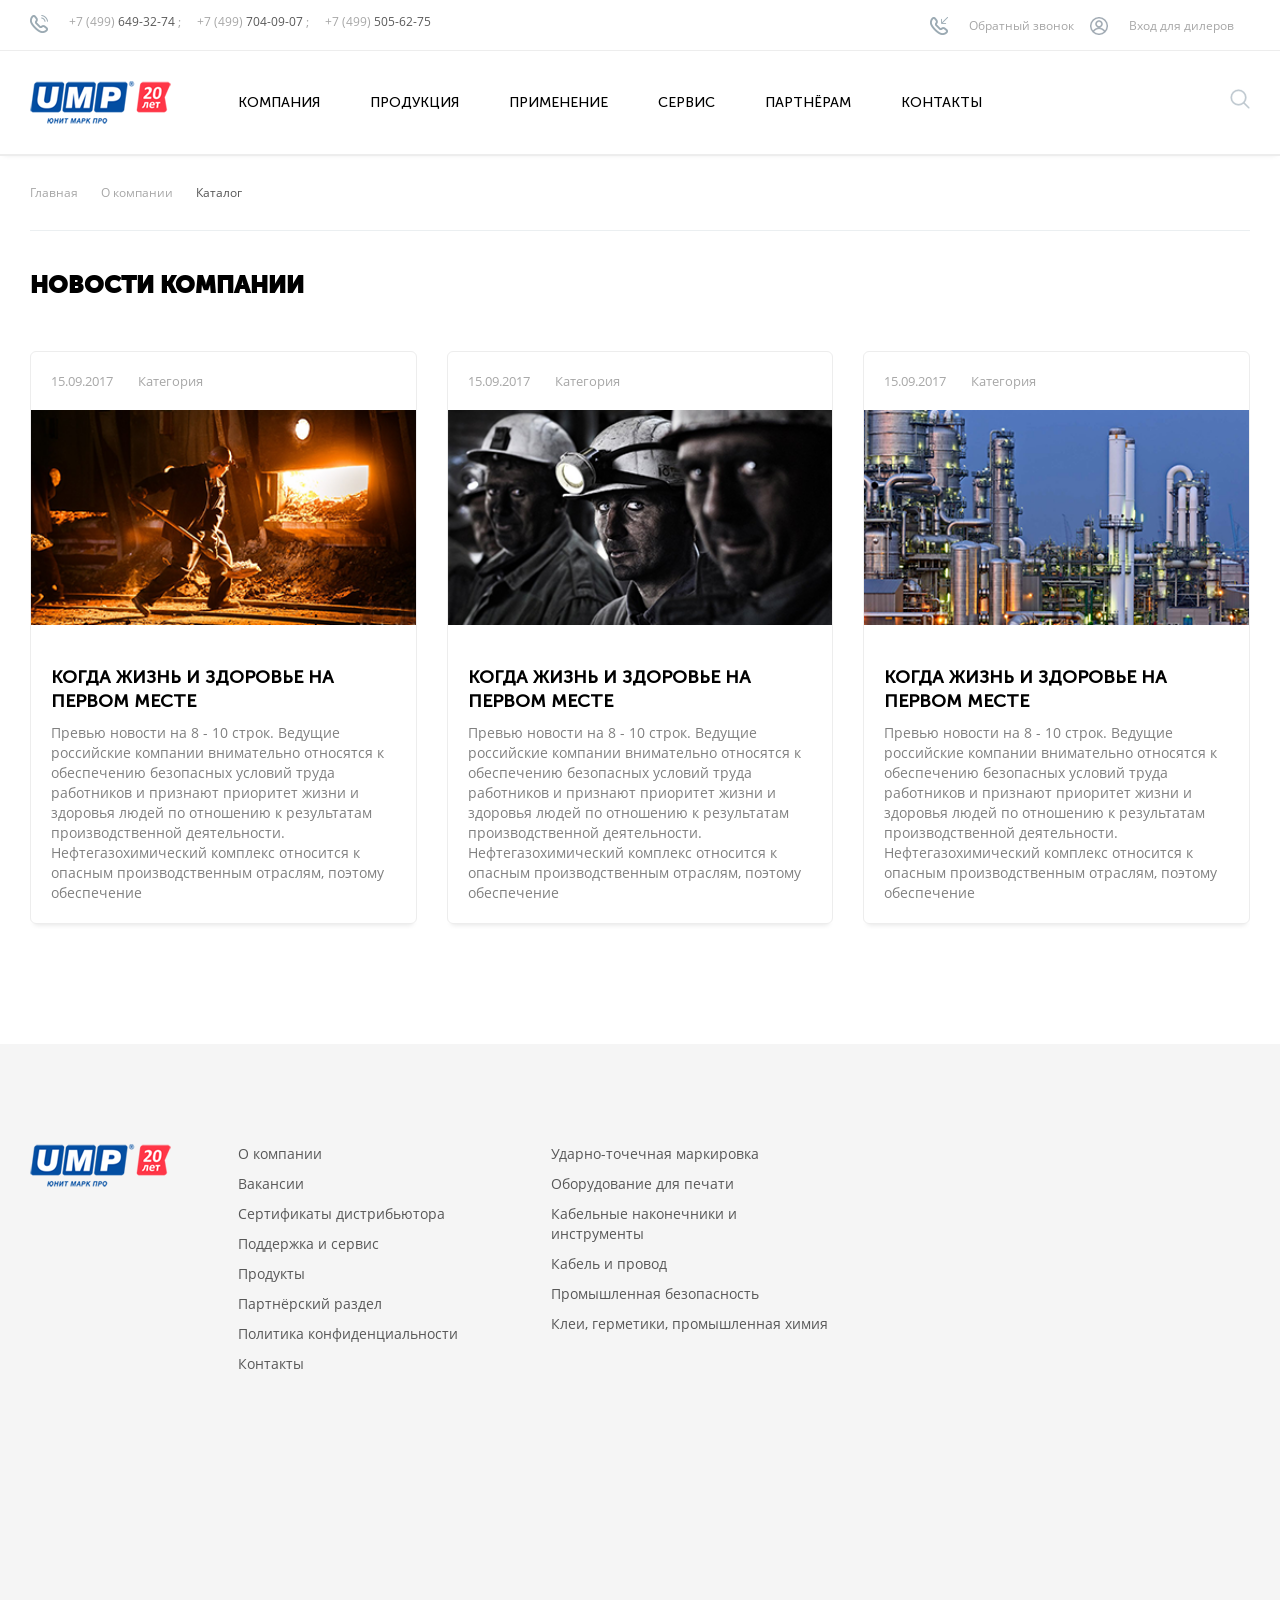
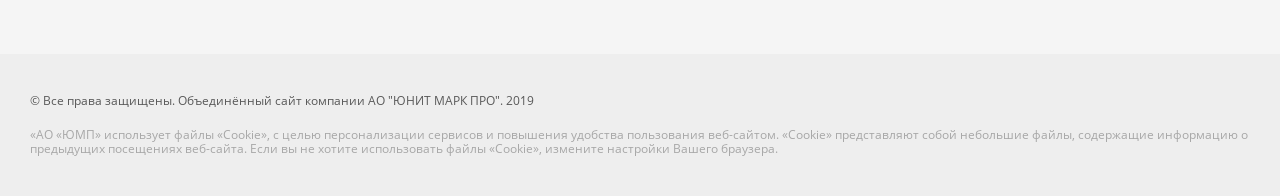
<file: app/news.html>
<!DOCTYPE html>
<html lang="ru">
<head>
	<meta charset="UTF-8">
	<meta name="viewport" content="width=device-width, initial-scale=1">
	<title>АО "ЮМП"</title>
	<link rel="stylesheet" href="css/owl.carousel.min.css">
	<link rel="stylesheet" href="css/owl.theme.default.min.css">
	<link rel="stylesheet" href="css/main.css">
	<script src="https://code.jquery.com/jquery-3.2.1.min.js"></script>
</head>
<body>
	<div class="pagewrapper">

		<header class="header">
			<div class="header__top">
				<div class="container">
					<div class="row">
						<div class="header__phones col-lg-6">
							<img src="img/phone.png" alt="Телефон" class="header__phone-icon">
							<div class="header__phone text text_xsmall text_grey">
								<span class="text_lightgrey">+7 (499) </span>
								649-32-74
								<span class="text_lightgrey">;</span>
							</div>
							<div class="header__phone text text_xsmall text_grey">
								<span class="text_lightgrey">+7 (499) </span>
								704-09-07
								<span class="text_lightgrey">;</span>
							</div>
							<div class="header__phone text text_xsmall text_grey">
								<span class="text_lightgrey">+7 (499) </span>
								505-62-75 
							</div>
						</div><!-- /.header__phones -->
						<div class="header__links col-lg-6">
							<a class="header__link">
								<img src="img/callback.png" alt="Обратный звонок" class="header__callback-icon">
								<span class="text text_xsmall text_lightgrey">Обратный звонок</span>
							</a>
							<a class="header__link">
								<img src="img/login.png" alt="Вход для дилеров" class="header__login-icon">
								<span class="text text_xsmall text_lightgrey">Вход для дилеров</span>
							</a>
						</div><!-- /.header__links -->
					</div><!-- /.row -->
				</div><!-- /.container -->
			</div><!-- /.header__top -->
			<div class="header__main">
				<div class="container">
					<div class="row">
						<div class="header_logo col-lg-2">
							<img src="img/logo.png" alt="АО «ЮМП»">
						</div>
						<nav class="topmenu col-lg-8">
							<ul class="topmenu__list">
								<li class="topmenu__item">
									<a href="" class="topmenu__link">Компания</a>
								</li>
								<li class="topmenu__item">
									<a href="#" class="topmenu__link products">Продукция</a>
								</li>
								<li class="topmenu__item">
									<a href="" class="topmenu__link">Применение</a>
								</li>
								<li class="topmenu__item">
									<a href="" class="topmenu__link">Сервис</a>
								</li>
								<li class="topmenu__item">
									<a href="" class="topmenu__link">Партнёрам</a>
								</li>
								<li class="topmenu__item">
									<a href="" class="topmenu__link">Контакты</a>
								</li>
							</ul>
						</nav>
						<div class="col-lg-2">
							<input href="#" class="header__searchbutton" type="text">
						</div>
					</div><!-- /.row -->
				</div><!-- /.container -->
			</div><!-- /.header__main -->
			<div class="search">
				<div class="container">
					<input class="search__input" type="text" placeholder="Введите фразу для поиска...">
				</div>
			</div>
			<div class="dropdown-topmenu">
				<div class="dropdown-topmenu__top">
					<div class="container">
						<ul class="dropdown-topmenu__list">
							<li class="dropdown-topmenu__item">
								<a href="#" class="text text_xsmall dropdown-topmenu__link" counter="first">Маркировка<br>BRADY</a>
							</li>
							<li class="dropdown-topmenu__item">
								<a href="#" class="text text_xsmall dropdown-topmenu__link" counter="second">Механическая<br>маркировка</a>
							</li>
							<li class="dropdown-topmenu__item">
								<a href="#" class="text text_xsmall dropdown-topmenu__link" counter="third">Сорбенты<br>пром. назначения</a>
							</li>
							<li class="dropdown-topmenu__item">
								<a href="#" class="text text_xsmall dropdown-topmenu__link" counter="fourth">Блокираторы<br>и замки ЛОТО</a>
							</li>
							<li class="dropdown-topmenu__item">
								<a href="#" class="text text_xsmall dropdown-topmenu__link">Каб. наконечники<br>и соединители</a>
							</li>
							<li class="dropdown-topmenu__item">
								<a href="#" class="text text_xsmall dropdown-topmenu__link">Инструменты<br>и оборудование</a>
							</li>
							<li class="dropdown-topmenu__item">
								<a href="#" class="text text_xsmall dropdown-topmenu__link">Кабель<br>и провод</a>
							</li>
							<li class="dropdown-topmenu__item">
								<a href="#" class="text text_xsmall dropdown-topmenu__link">Промышленная<br>химия</a>
							</li>
							<li class="dropdown-topmenu__item">
								<a href="#" class="text text_xsmall dropdown-topmenu__link">Визуализация</a>
							</li>
						</ul>
					</div>
				</div>
				<div class="dropdown-topmenu__center">
					<div class="container">
						<ul class="dropdown-topmenu__list dropdown-topmenu__list_centered" counter="first">
							<li class="dropdown-topmenu__item">
								<a href="#" class="text text_xsmall dropdown-topmenu__link">
									<img src="img/products/topmenu/01/01.svg" alt="" width="110">
									<img src="img/products/topmenu/01/01-1.svg" alt="" width="110">
									Портативные<br>принтеры
								</a>
							</li>
							<li class="dropdown-topmenu__item">
								<a href="#" class="text text_xsmall dropdown-topmenu__link">
									<img src="img/products/topmenu/01/02.svg" alt="" width="110">
									<img src="img/products/topmenu/01/02-2.svg" alt="" width="110">
									Принтеры<br>этикеток</a>
							</li>
							<li class="dropdown-topmenu__item">
								<a href="#" class="text text_xsmall dropdown-topmenu__link">
									<img src="img/products/topmenu/01/03.svg" alt="" width="110">
									<img src="img/products/topmenu/01/03-2.svg" alt="" width="110">
									Принтеры<br>для визуализации</a>
							</li>
							<li class="dropdown-topmenu__item">
								<a href="#" class="text text_xsmall dropdown-topmenu__link">
									<img src="img/products/topmenu/01/04.svg" alt="" width="110">
									<img src="img/products/topmenu/01/04-2.svg" alt="" width="110">
									Риббоны
								</a>
							</li>
							<li class="dropdown-topmenu__item">
								<a href="#" class="text text_xsmall dropdown-topmenu__link">				
									<img src="img/products/topmenu/01/05.svg" alt="" width="110">
									<img src="img/products/topmenu/01/05-2.svg" alt="" width="110">
									Софт
								</a>
							</li>
						</ul>

						<ul class="dropdown-topmenu__list dropdown-topmenu__list_centered" counter="second">
							<li class="dropdown-topmenu__item">
								<a href="#" class="text text_xsmall dropdown-topmenu__link">
									<img src="img/products/topmenu/02/01-1.svg" alt="" width="110">
									<img src="img/products/topmenu/02/01-2.svg" alt="" width="110">
									Лазерная.<br>Стационарное
								</a>
							</li>
							<li class="dropdown-topmenu__item">
								<a href="#" class="text text_xsmall dropdown-topmenu__link">
									<img src="img/products/topmenu/02/02-1.svg" alt="" width="110">
									<img src="img/products/topmenu/02/02-2.svg" alt="" width="110">
									Прочерчиванием.<br>Интегрируемое</a>
							</li>
							<li class="dropdown-topmenu__item">
								<a href="#" class="text text_xsmall dropdown-topmenu__link">
									<img src="img/products/topmenu/02/03-1.svg" alt="" width="110">
									<img src="img/products/topmenu/02/03-2.svg" alt="" width="110">
									Ударно-точечная.<br>Интегрируемое</a>
							</li>
							<li class="dropdown-topmenu__item">
								<a href="#" class="text text_xsmall dropdown-topmenu__link">
									<img src="img/products/topmenu/02/04-1.svg" alt="" width="110">
									<img src="img/products/topmenu/02/04-2.svg" alt="" width="110">
									Ударно-точечная.<br>Портативное 
								</a>
							</li>
							<li class="dropdown-topmenu__item">
								<a href="#" class="text text_xsmall dropdown-topmenu__link">				
									<img src="img/products/topmenu/02/05-1.svg" alt="" width="110">
									<img src="img/products/topmenu/02/05-2.svg" alt="" width="110">
									Ударно-точечная.<br>Стационарное
								</a>
							</li>
						</ul>

						<ul class="dropdown-topmenu__list dropdown-topmenu__list_centered" counter="third">
							<li class="dropdown-topmenu__item">
								<a href="#" class="text text_xsmall dropdown-topmenu__link">
									<img src="img/products/topmenu/03/Сорбенты. Re-Form - экосорбенты_01.svg" alt="" width="110">
									<img src="img/products/topmenu/03/Сорбенты. Re-Form - экосорбенты_02.svg" alt="" width="110">
									Лазерная.<br>Стационарное
								</a>
							</li>
							<li class="dropdown-topmenu__item">
								<a href="#" class="text text_xsmall dropdown-topmenu__link">
									<img src="img/products/topmenu/03/Сорбенты. Для водных поверхностей_01.svg" alt="" width="110">
									<img src="img/products/topmenu/03/Сорбенты. Для водных поверхностей_02.svg" alt="" width="110">
									Прочерчиванием.<br>Интегрируемое</a>
							</li>
							<li class="dropdown-topmenu__item">
								<a href="#" class="text text_xsmall dropdown-topmenu__link">
									<img src="img/products/topmenu/03/Сорбенты. Для сбора химикатов_01.svg" alt="" width="110">
									<img src="img/products/topmenu/03/Сорбенты. Для сбора химикатов_02.svg" alt="" width="110">
									Ударно-точечная.<br>Интегрируемое</a>
							</li>
							<li class="dropdown-topmenu__item">
								<a href="#" class="text text_xsmall dropdown-topmenu__link">
									<img src="img/products/topmenu/03/Сорбенты. Масловпитывающие_01.svg" alt="" width="110">
									<img src="img/products/topmenu/03/Сорбенты. Масловпитывающие_02.svg" alt="" width="110">
									Ударно-точечная.<br>Портативное 
								</a>
							</li>
							<li class="dropdown-topmenu__item">
								<a href="#" class="text text_xsmall dropdown-topmenu__link">				
									<img src="img/products/topmenu/03/Сорбенты. Маты и покрытия_01.svg" alt="" width="110">
									<img src="img/products/topmenu/03/Сорбенты. Маты и покрытия_02.svg" alt="" width="110">
									Ударно-точечная.<br>Стационарное
								</a>
							</li>
							<li class="dropdown-topmenu__item">
								<a href="#" class="text text_xsmall dropdown-topmenu__link">
									<img src="img/products/topmenu/03/Сорбенты. Средства локализации_01.svg" alt="" width="110">
									<img src="img/products/topmenu/03/Сорбенты. Средства локализации_02.svg" alt="" width="110">
									Ударно-точечная.<br>Портативное 
								</a>
							</li>
							<li class="dropdown-topmenu__item">
								<a href="#" class="text text_xsmall dropdown-topmenu__link">				
									<img src="img/products/topmenu/03/Сорбенты. Универсальные сорбенты_01.svg" alt="" width="110">
									<img src="img/products/topmenu/03/Сорбенты. Универсальные сорбенты_02.svg" alt="" width="110">
									Ударно-точечная.<br>Стационарное
								</a>
							</li>
						</ul>

						<ul class="dropdown-topmenu__list dropdown-topmenu__list_centered" counter="fourth">
							<li class="dropdown-topmenu__item">
								<a href="#" class="text text_xsmall dropdown-topmenu__link">
									<img src="img/products/topmenu/04/Блокираторы и замки ЛОТО. Бирки предупреждающие_01.svg" alt="" width="110">
									<img src="img/products/topmenu/04/Блокираторы и замки ЛОТО. Бирки предупреждающие_02.svg" alt="" width="110">
									Лазерная.<br>Стационарное
								</a>
							</li>
							<li class="dropdown-topmenu__item">
								<a href="#" class="text text_xsmall dropdown-topmenu__link">
									<img src="img/products/topmenu/04/Блокираторы и замки ЛОТО. Блокираторы_01.svg" alt="" width="110">
									<img src="img/products/topmenu/04/Блокираторы и замки ЛОТО. Блокираторы_02.svg" alt="" width="110">
									Прочерчиванием.<br>Интегрируемое</a>
							</li>
							<li class="dropdown-topmenu__item">
								<a href="#" class="text text_xsmall dropdown-topmenu__link">
									<img src="img/products/topmenu/04/Блокираторы и замки ЛОТО. Блокировочные замки_01.svg" alt="" width="110">
									<img src="img/products/topmenu/04/Блокираторы и замки ЛОТО. Блокировочные замки_02.svg" alt="" width="110">
									Ударно-точечная.<br>Интегрируемое</a>
							</li>
							<li class="dropdown-topmenu__item">
								<a href="#" class="text text_xsmall dropdown-topmenu__link">
									<img src="img/products/topmenu/04/Блокираторы и замки ЛОТО. Групповая блокировка_01.svg" alt="" width="110">
									<img src="img/products/topmenu/04/Блокираторы и замки ЛОТО. Групповая блокировка_02.svg" alt="" width="110">
									Ударно-точечная.<br>Портативное 
								</a>
							</li>
							<li class="dropdown-topmenu__item">
								<a href="#" class="text text_xsmall dropdown-topmenu__link">				
									<img src="img/products/topmenu/04/Блокираторы и замки ЛОТО. Доп оборудование_01.svg" alt="" width="110">
									<img src="img/products/topmenu/04/Блокираторы и замки ЛОТО. Доп оборудование_02.svg" alt="" width="110">
									Ударно-точечная.<br>Стационарное
								</a>
							</li>
							<li class="dropdown-topmenu__item">
								<a href="#" class="text text_xsmall dropdown-topmenu__link">
									<img src="img/products/topmenu/04/Блокираторы и замки ЛОТО. Наборы блокираторов_01.svg" alt="" width="110">
									<img src="img/products/topmenu/04/Блокираторы и замки ЛОТО. Наборы блокираторов_02.svg" alt="" width="110">
									Лазерная.<br>Стационарное
								</a>
							</li>
							<li class="dropdown-topmenu__item">
								<a href="#" class="text text_xsmall dropdown-topmenu__link">
									<img src="img/products/topmenu/04/Блокираторы и замки ЛОТО. ПО_01.svg" alt="" width="110">
									<img src="img/products/topmenu/04/Блокираторы и замки ЛОТО. ПО_02.svg" alt="" width="110">
									Прочерчиванием.<br>Интегрируемое</a>
							</li>
							<li class="dropdown-topmenu__item">
								<a href="#" class="text text_xsmall dropdown-topmenu__link">
									<img src="img/products/topmenu/04/Блокираторы и замки ЛОТО. Размещение и хранение_01.svg" alt="" width="110">
									<img src="img/products/topmenu/04/Блокираторы и замки ЛОТО. Размещение и хранение_02.svg" alt="" width="110">
									Ударно-точечная.<br>Интегрируемое</a>
							</li>
						</ul>
					</div>
				</div>
				<div class="dropdown-topmenu__bottom">
					<div class="container">
						<div class="text text_lightgrey">
							Электрогидравлические аккумуляторные инструменты для опрессовки и резки являются наиболее удобным решением для соответствующих применений. Чтобы приложить необходимое усилие, достаточно лишь коснуться кнопки. Инструменты предназначены для работы одной рукой. Отличительной особенностью всех инструментов является двухскоростной режим работы гидравлической системы с высокой скоростью движения поршня к проводу/кабелю и автоматическим замедлением его движения при выполнении операции. 
						</div>
					</div>
				</div>
			</div>
			
		</header>

		<main class="main">
			<div class="container">
				<div class="text text_xsmall" style="padding: 30px 0; border-bottom:1px solid #ebeff1; margin-bottom: 40px;">
					<span style="margin-right: 20px;" class="text_lightgrey">Главная</span>     <span style="margin-right: 20px;" class="text_lightgrey">О компании</span>     <span style="margin-right: 20px;">Каталог</span>
				</div>

				<h1 class="title title_large">Новости компании</h1>
				<div class="news">
					<div class="row">					
						<div class="col-lg-4">
							<div class="news__item">
								<div class="news__header">
									<div class="news__date text text_small text_lightgrey">15.09.2017</div>
									<div class="text text_small text_lightgrey">Категория</div>
								</div>
								<div class="news__image-container">
									<img src="img/news-1.png" alt="">
								</div>
								<div class="news__content">
									<h3 class="title news__title">Когда жизнь и здоровье на первом месте</h3>
									<div class="text news__text">
										Превью новости на 8 - 10 строк. Ведущие российские компании внимательно относятся к обеспечению безопасных условий труда работников и признают приоритет жизни и здоровья людей по отношению к результатам производственной деятельности. Нефтегазохимический комплекс относится к опасным производственным отраслям, поэтому обеспечение 
									</div>
								</div>
							</div>
						</div>
						<div class="col-lg-4">
							<div class="news__item">
								<div class="news__header">
									<div class="news__date text text_small text_lightgrey">15.09.2017</div>
									<div class="text text_small text_lightgrey">Категория</div>
								</div>
								<div class="news__image-container">
									<img src="img/news-2.png" alt="">
								</div>
								<div class="news__content">
									<h3 class="title news__title">Когда жизнь и здоровье на первом месте</h3>
									<div class="text news__text">
										Превью новости на 8 - 10 строк. Ведущие российские компании внимательно относятся к обеспечению безопасных условий труда работников и признают приоритет жизни и здоровья людей по отношению к результатам производственной деятельности. Нефтегазохимический комплекс относится к опасным производственным отраслям, поэтому обеспечение 
									</div>
								</div>
							</div>
						</div>
						<div class="col-lg-4">
							<div class="news__item">
								<div class="news__header">
									<div class="news__date text text_small text_lightgrey">15.09.2017</div>
									<div class="text text_small text_lightgrey">Категория</div>
								</div>
								<div class="news__image-container">
									<img src="img/news-3.png" alt="">
								</div>
								<div class="news__content">
									<h3 class="title news__title">Когда жизнь и здоровье на первом месте</h3>
									<div class="text news__text">
										Превью новости на 8 - 10 строк. Ведущие российские компании внимательно относятся к обеспечению безопасных условий труда работников и признают приоритет жизни и здоровья людей по отношению к результатам производственной деятельности. Нефтегазохимический комплекс относится к опасным производственным отраслям, поэтому обеспечение 
									</div>
								</div>
							</div>
						</div>
					</div>
				</div>
			</div>
		</main>

		<footer class="footer">
			<div class="footer__top">
				<div class="container">
					<div class="row">
						<div class="col-lg-2">
							<img src="img/logo.png" alt="АО «ЮМП»">
						</div>
						<div class="col-lg-3">
							<ul class="footer__list">
								<li class="footer__item">
									<a href="#" class="text">О компании</a>
								</li>
								<li class="footer__item">
									<a href="#" class="text">Вакансии</a>
								</li>
								<li class="footer__item">
									<a href="#" class="text">Сертификаты дистрибьютора</a>
								</li>
								<li class="footer__item">
									<a href="#" class="text">Поддержка и сервис</a>
								</li>
								<li class="footer__item">
									<a href="#" class="text">Продукты</a>
								</li>
								<li class="footer__item">
									<a href="#" class="text">Партнёрский раздел</a>
								</li>
								<li class="footer__item">
									<a href="#" class="text">Политика конфиденциальности</a>
								</li>
								<li class="footer__item">
									<a href="#" class="text">Контакты</a>
								</li>								
							</ul>
						</div>
						<div class="col-lg-3">
							<ul class="footer__list">
								<li class="footer__item">
									<a href="#" class="text">Ударно-точечная маркировка</a>
								</li>
								<li class="footer__item">
									<a href="#" class="text">Оборудование для печати</a>
								</li>
								<li class="footer__item">
									<a href="#" class="text">Кабельные наконечники и инструменты</a>
								</li>
								<li class="footer__item">
									<a href="#" class="text">Кабель и провод</a>
								</li>
								<li class="footer__item">
									<a href="#" class="text">Промышленная безопасность</a>
								</li>
								<li class="footer__item">
									<a href="#" class="text">Клеи, герметики, промышленная химия</a>
								</li>
							</ul>
						</div>
					</div>
				</div>
			</div>
			<div class="footer__bottom">
				<div class="container">
					<div class="text text_xsmall footer__copyright">
						© Все права защищены. Объединённый сайт компании АО "ЮНИТ МАРК ПРО". 2019
					</div>
					<div class="text text_xsmall text_lightgrey">
						«АО «ЮМП» использует файлы «Сookie», с целью персонализации сервисов и повышения удобства пользования веб-сайтом. «Cookie» представляют собой небольшие файлы, содержащие информацию о предыдущих посещениях веб-сайта. Если вы не хотите использовать файлы «Сookie», измените настройки Вашего браузера.
					</div>
				</div>
			</div>
		</footer>

	</div><!-- /.pagewrapper -->
	
	<script src="js/owl.carousel.min.js"></script>
	<script src="js/custom.js"></script>
</body>
</html>
</file>
